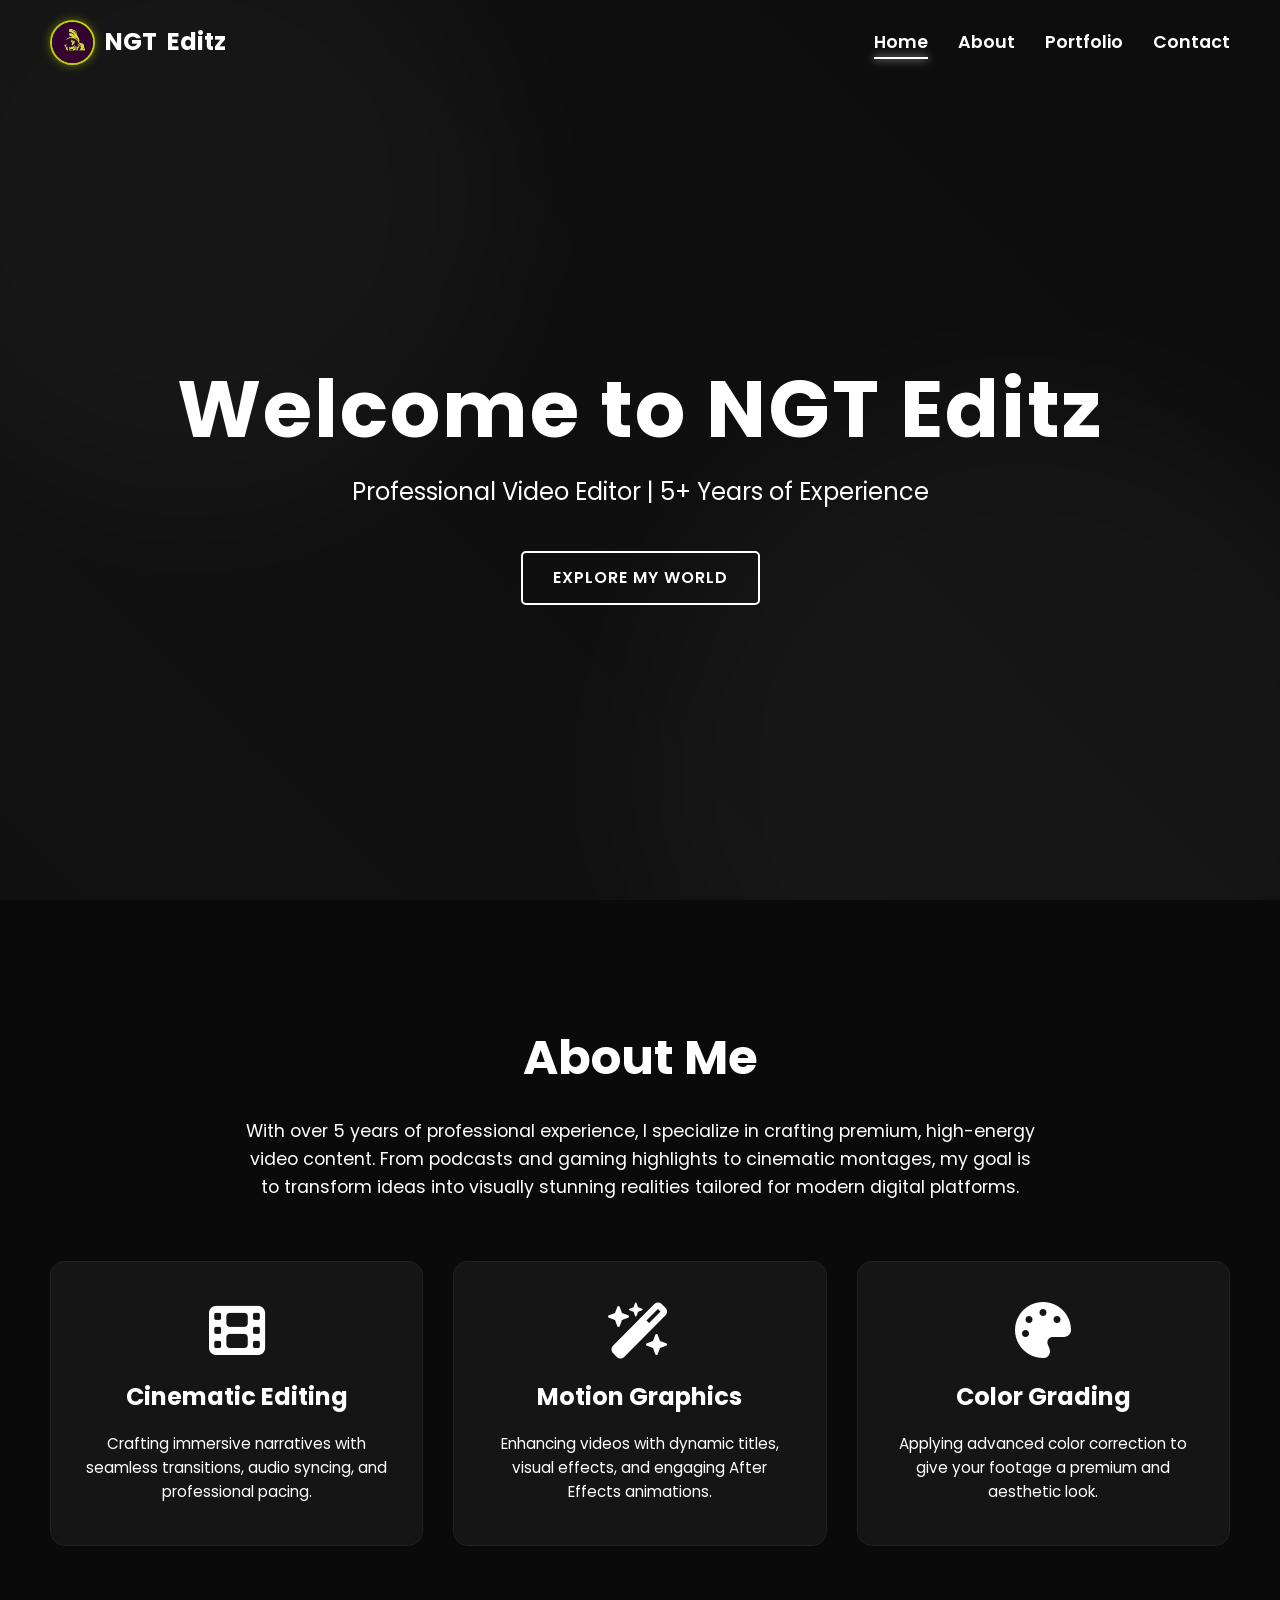
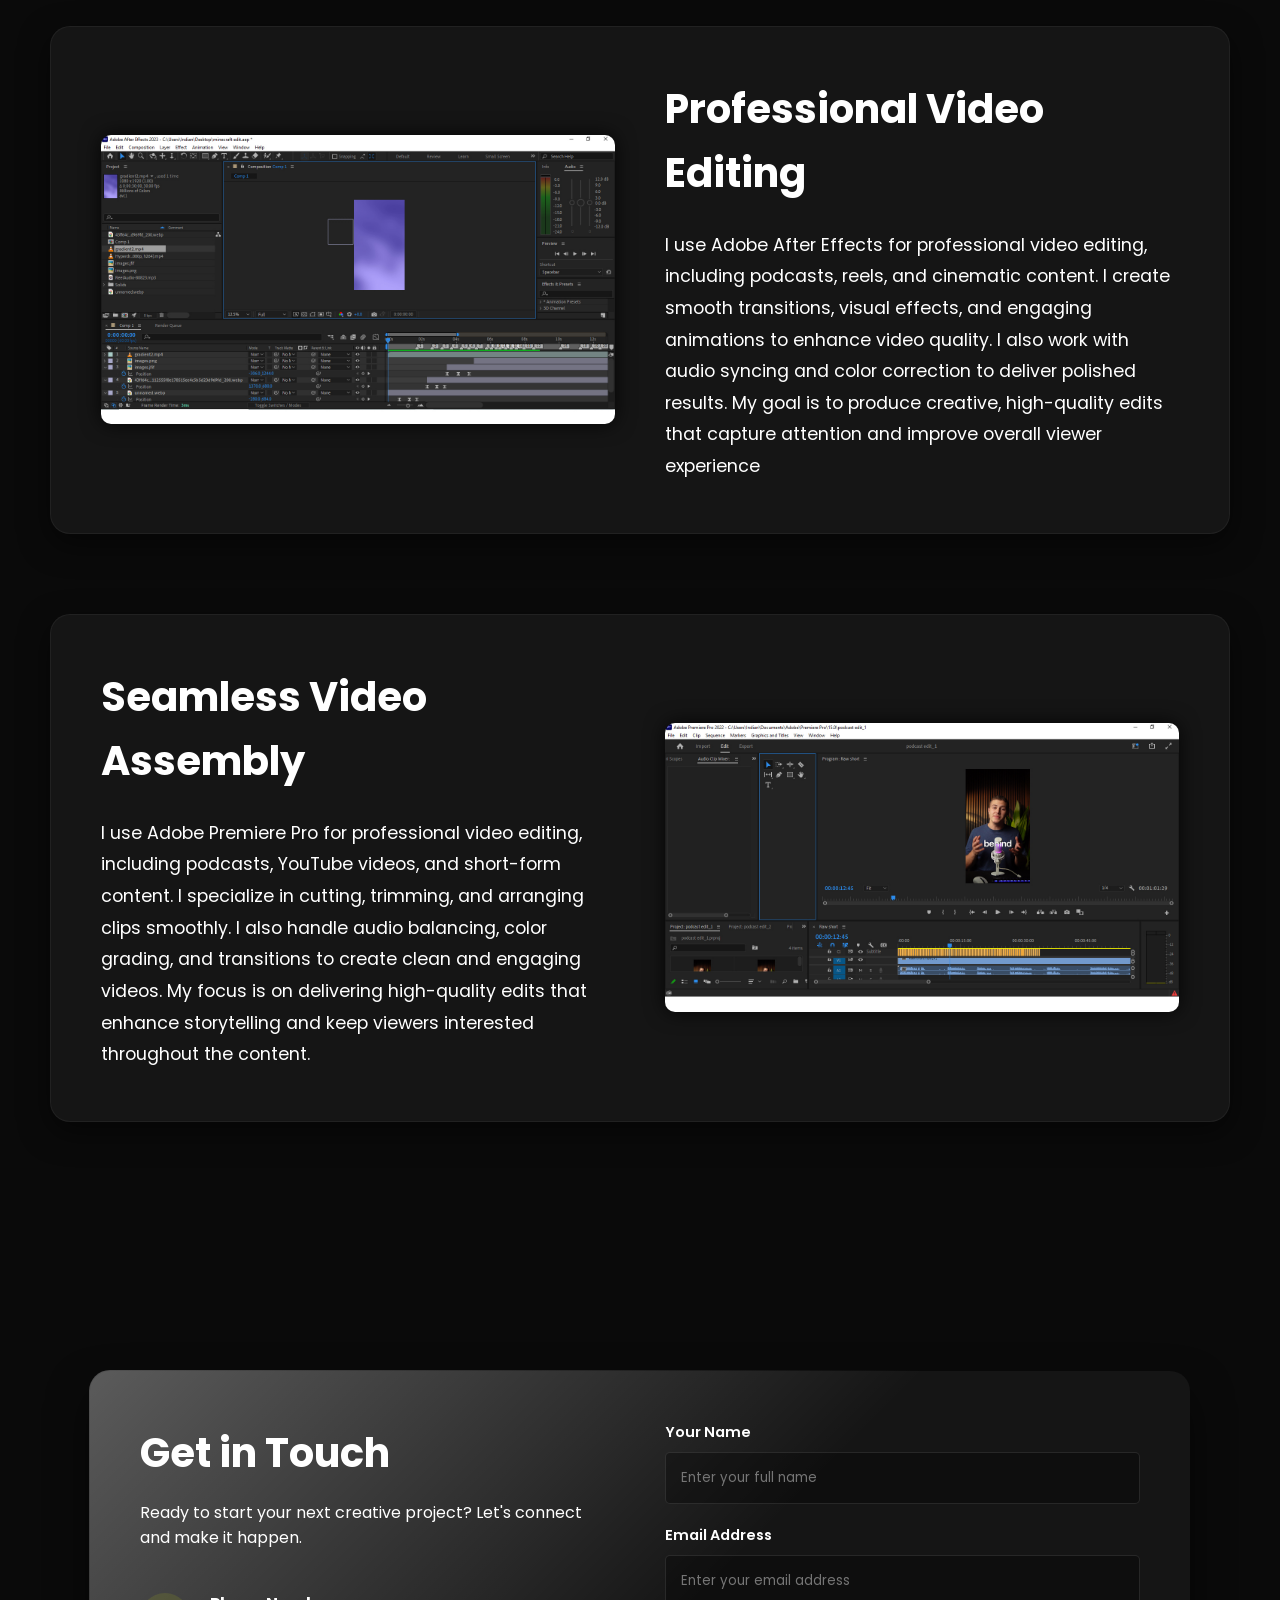
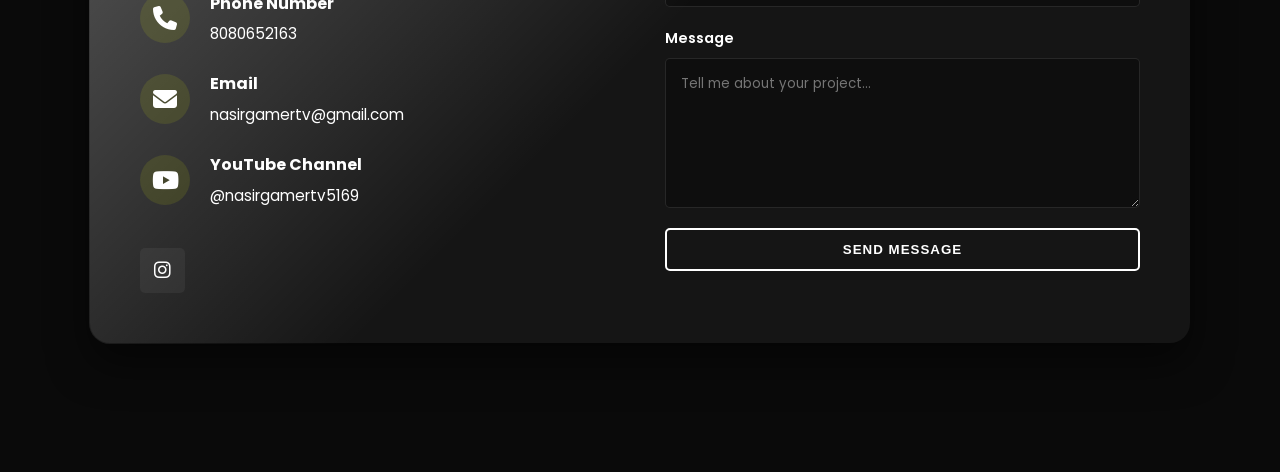
<file: index.html>
<!DOCTYPE html>
<html lang="en">

<head>
  <meta charset="UTF-8">
  <meta name="viewport" content="width=device-width, initial-scale=1.0">
  <title>NGT Editz | Portfolio</title>
  <link rel="icon" type="image/jpeg" href="Nasir Gamer logo.jpg">

  <!-- Font Awesome -->
  <link rel="stylesheet" href="https://cdnjs.cloudflare.com/ajax/libs/font-awesome/6.4.0/css/all.min.css">

  <link rel="stylesheet" href="style.css">
</head>

<body>

  <!-- Abstract Background Graphics -->
  <div class="bg-graphics">
    <div class="circle c1"></div>
    <div class="circle c2"></div>
  </div>

  <!-- Navigation -->
  <nav>
    <a href="#home" class="logo">
      <img src="Nasir Gamer logo.jpg" alt="NASIR GAMER Tv Logo" class="nav-logo">
      NGT <span>Editz</span>
    </a>

    <div class="hamburger">
      <i class="fa-solid fa-bars"></i>
    </div>

    <ul class="nav-links">
      <li><a href="index.html" class="active">Home</a></li>
      <li><a href="about.html">About</a></li>
      <li><a href="portfolio.html">Portfolio</a></li>
      <li><a href="contact.html">Contact</a></li>
    </ul>
  </nav>

  <!-- Hero Section -->
  <section id="home" class="hero reveal">
    <h1>Welcome to <span class="accent-text">NGT Editz</span></h1>
    <p>Professional Video Editor | 5+ Years of Experience</p>
    <a href="#about" class="btn">Explore My World</a>
  </section>

  <!-- About Section -->
  <section id="about" class="about-section">
    <div class="about-intro reveal">
      <h1>About <span class="accent-text">Me</span></h1>
      <p>With over 5 years of professional experience, I specialize in crafting premium, high-energy video content. From podcasts and gaming highlights to cinematic montages, my goal is to transform ideas into visually stunning realities tailored for modern digital platforms.</p>
    </div>

    <div class="skills-container">
      <div class="skill-card reveal">
        <i class="fa-solid fa-film"></i>
        <h3>Cinematic Editing</h3>
        <p>Crafting immersive narratives with seamless transitions, audio syncing, and professional pacing.</p>
      </div>

      <div class="skill-card reveal" style="transition-delay: 0.1s;">
        <i class="fa-solid fa-wand-magic-sparkles"></i>
        <h3>Motion Graphics</h3>
        <p>Enhancing videos with dynamic titles, visual effects, and engaging After Effects animations.</p>
      </div>

      <div class="skill-card reveal" style="transition-delay: 0.2s;">
        <i class="fa-solid fa-palette"></i>
        <h3>Color Grading</h3>
        <p>Applying advanced color correction to give your footage a premium and aesthetic look.</p>
      </div>
    </div>

    <!-- Video Editing Workflow -->
    <div class="workflow-wrapper reveal">
      <div class="workflow-image">
        <!-- Please replace "after-effects.gif" with the actual path to your uploaded GIF/image -->
        <img src="untitled-1-copy.jpg" alt="Adobe After Effects Interface">
      </div>
      <div class="workflow-text">
        <h2>Professional <span class="accent-text">Video Editing</span></h2>
        <p>I use Adobe After Effects for professional video editing, including podcasts, reels, and cinematic content. I
          create smooth transitions, visual effects, and engaging animations to enhance video quality. I also work with
          audio syncing and color correction to deliver polished results. My goal is to produce creative, high-quality
          edits that capture attention and improve overall viewer experience</p>
      </div>
    </div>

    <!-- Premiere Pro Workflow -->
    <div class="workflow-wrapper reverse reveal">
      <div class="workflow-image">
        <!-- Please replace "premiere-pro.jpg" with the actual path to your uploaded Premiere image -->
        <img src="PR.jpg" alt="Adobe Premiere Pro Interface">
      </div>
      <div class="workflow-text">
        <h2>Seamless <span class="accent-text">Video Assembly</span></h2>
        <p>I use Adobe Premiere Pro for professional video editing, including podcasts, YouTube videos, and short-form
          content. I specialize in cutting, trimming, and arranging clips smoothly. I also handle audio balancing, color
          grading, and transitions to create clean and engaging videos. My focus is on delivering high-quality edits
          that enhance storytelling and keep viewers interested throughout the content.</p>
      </div>
    </div>

    <!-- End of Workflows -->
  </section>

  <!-- Contact Section -->
  <section id="contact" class="contact-section">
    <div class="contact-wrapper reveal">

      <div class="contact-info">
        <h1>Get in <span class="accent-text">Touch</span></h1>
        <p>Ready to start your next creative project? Let's connect and make it happen.</p>

        <div class="info-item">
          <div class="info-icon"><i class="fa-solid fa-phone"></i></div>
          <div>
            <h4>Phone Number</h4>
            <p>8080652163</p>
          </div>
        </div>

        <div class="info-item">
          <div class="info-icon"><i class="fa-solid fa-envelope"></i></div>
          <div>
            <h4>Email</h4>
            <a href="mailto:nasirgamertv@gmail.com">nasirgamertv@gmail.com</a>
          </div>
        </div>

        <div class="info-item">
          <div class="info-icon"><i class="fa-brands fa-youtube"></i></div>
          <div>
            <h4>YouTube Channel</h4>
            <a href="https://www.youtube.com/@nasirgamertv5169" target="_blank"
              rel="noopener noreferrer">@nasirgamertv5169</a>
          </div>
        </div>

        <div class="social-links">
          <a href="https://www.instagram.com/ngt_editz/" target="_blank" rel="noopener noreferrer"><i
              class="fa-brands fa-instagram"></i></a>
        </div>
      </div>

      <div class="contact-form">
        <form id="contactForm">
          <div class="form-group">
            <label for="name">Your Name</label>
            <input type="text" id="name" placeholder="Enter your full name" required>
          </div>
          <div class="form-group">
            <label for="email">Email Address</label>
            <input type="email" id="email" placeholder="Enter your email address" required>
          </div>
          <div class="form-group">
            <label for="message">Message</label>
            <textarea id="message" placeholder="Tell me about your project..." required></textarea>
          </div>
          <button type="submit" class="btn">Send Message</button>
        </form>
      </div>

    </div>
  </section>

  <script src="script.js"></script>
</body>

</html>
</file>
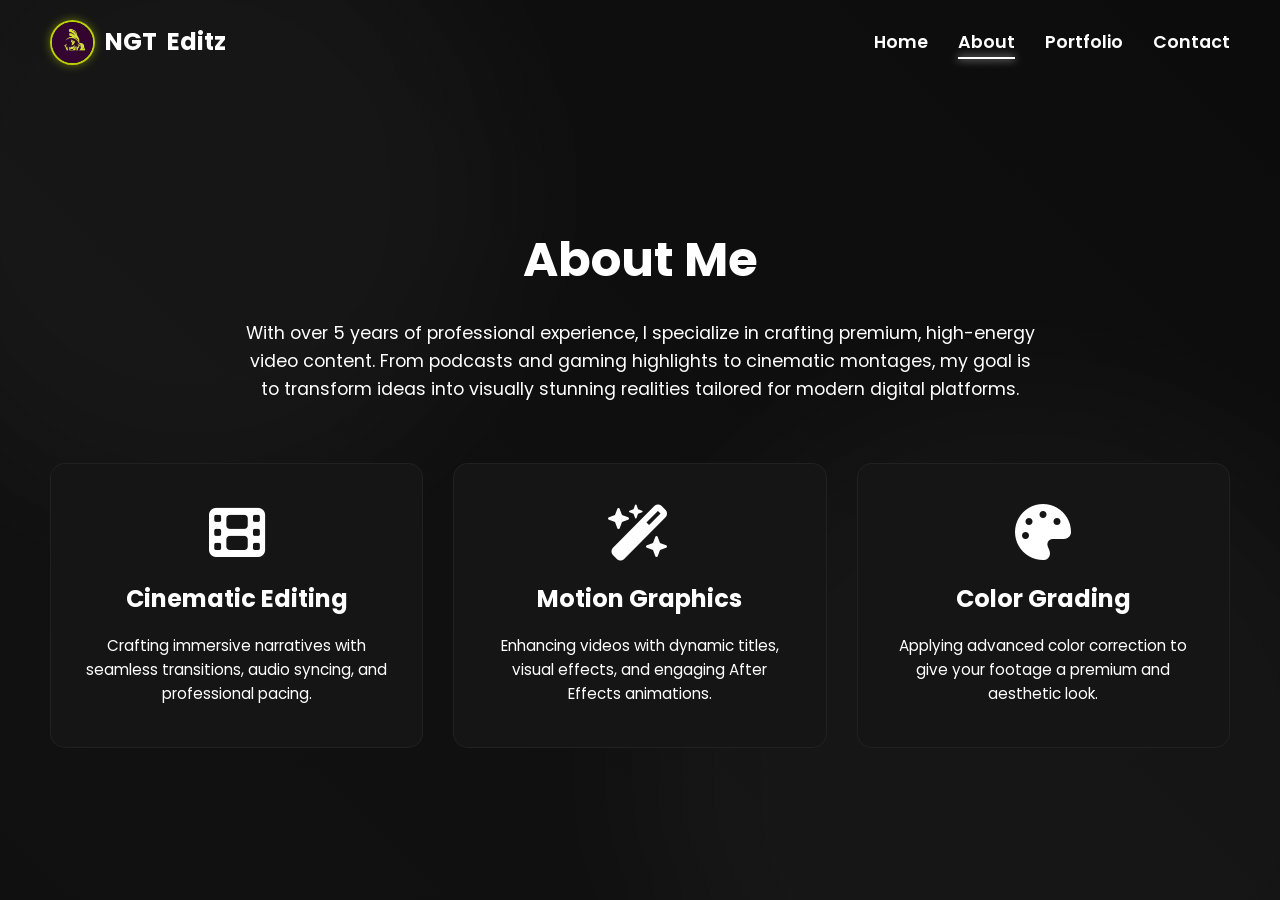
<file: about.html>
<!DOCTYPE html>
<html lang="en">
<head>
  <meta charset="UTF-8">
  <meta name="viewport" content="width=device-width, initial-scale=1.0">
  <title>About | NGT Editz</title>
  <link rel="icon" type="image/jpeg" href="Nasir Gamer logo.jpg">
  
  <link rel="stylesheet" href="https://cdnjs.cloudflare.com/ajax/libs/font-awesome/6.4.0/css/all.min.css">
  <link rel="stylesheet" href="style.css">
</head>
<body>

  <div class="bg-graphics">
    <div class="circle c1"></div>
    <div class="circle c2"></div>
  </div>

  <nav>
    <a href="index.html" class="logo">
      <img src="Nasir Gamer logo.jpg" alt="NASIR GAMER Tv Logo" class="nav-logo">
      NGT <span>Editz</span>
    </a>
    
    <div class="hamburger">
      <i class="fa-solid fa-bars"></i>
    </div>
    
    <ul class="nav-links">
      <li><a href="index.html">Home</a></li>
      <li><a href="about.html" class="active">About</a></li>
      <li><a href="portfolio.html">Portfolio</a></li>
      <li><a href="contact.html">Contact</a></li>
    </ul>
  </nav>

  <section class="about-section">
    <div class="about-intro reveal">
      <h1>About <span class="accent-text">Me</span></h1>
      <p>With over 5 years of professional experience, I specialize in crafting premium, high-energy video content. From podcasts and gaming highlights to cinematic montages, my goal is to transform ideas into visually stunning realities tailored for modern digital platforms.</p>
    </div>

    <div class="skills-container">
      <div class="skill-card reveal">
        <i class="fa-solid fa-film"></i>
        <h3>Cinematic Editing</h3>
        <p>Crafting immersive narratives with seamless transitions, audio syncing, and professional pacing.</p>
      </div>

      <div class="skill-card reveal" style="transition-delay: 0.1s;">
        <i class="fa-solid fa-wand-magic-sparkles"></i>
        <h3>Motion Graphics</h3>
        <p>Enhancing videos with dynamic titles, visual effects, and engaging After Effects animations.</p>
      </div>

      <div class="skill-card reveal" style="transition-delay: 0.2s;">
        <i class="fa-solid fa-palette"></i>
        <h3>Color Grading</h3>
        <p>Applying advanced color correction to give your footage a premium and aesthetic look.</p>
      </div>
    </div>
  </section>

  <script src="script.js"></script>
</body>
</html>
</file>
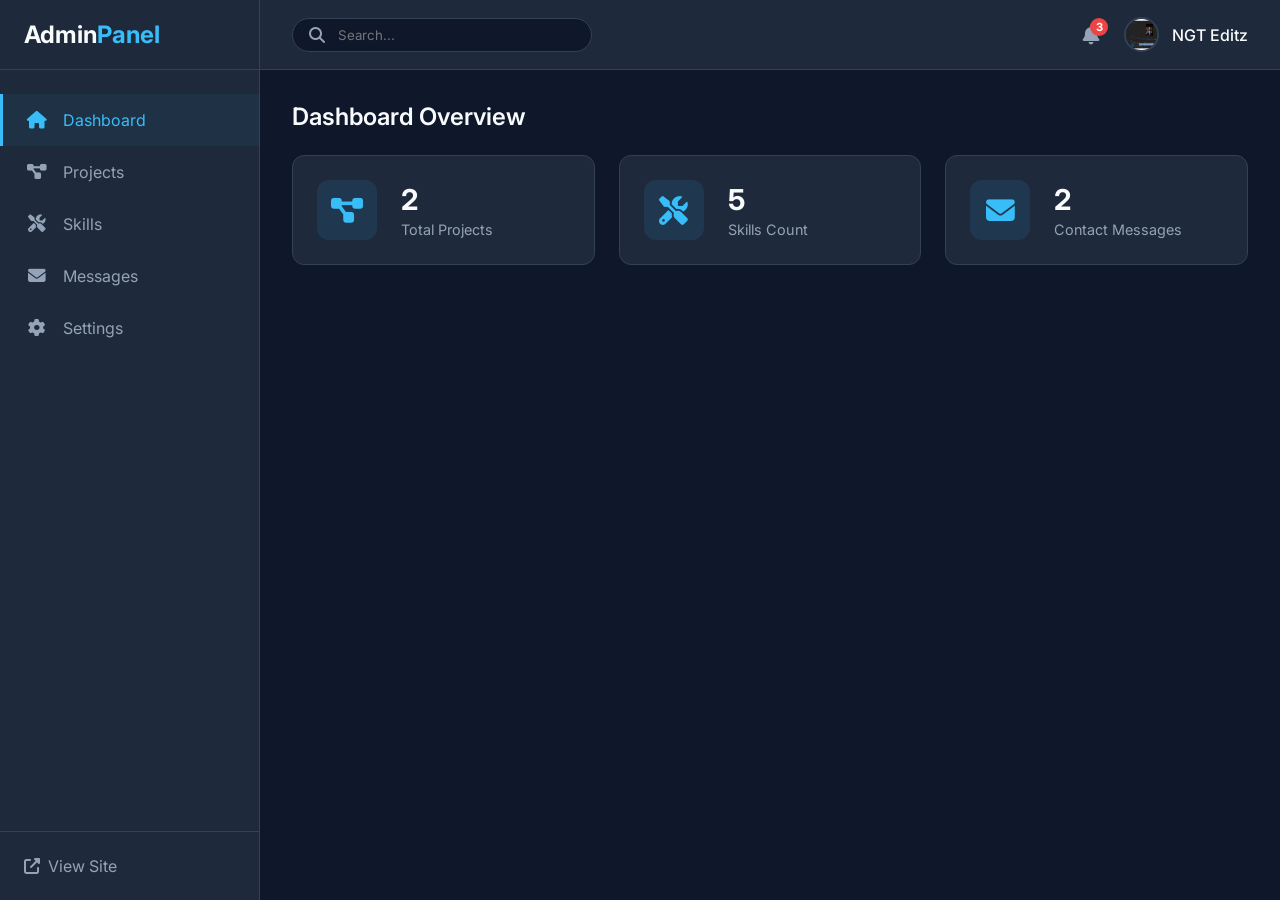
<file: admin.html>
<!DOCTYPE html>
<html lang="en">
<head>
    <meta charset="UTF-8">
    <meta name="viewport" content="width=device-width, initial-scale=1.0">
    <title>Admin Dashboard | Portfolio</title>
    <link rel="icon" type="image/jpeg" href="Nasir Gamer logo.jpg">
    <!-- Google Fonts -->
    <link rel="preconnect" href="https://fonts.googleapis.com">
    <link rel="preconnect" href="https://fonts.gstatic.com" crossorigin>
    <link href="https://fonts.googleapis.com/css2?family=Inter:wght@300;400;500;600;700&display=swap" rel="stylesheet">
    <!-- Font Awesome -->
    <link rel="stylesheet" href="https://cdnjs.cloudflare.com/ajax/libs/font-awesome/6.4.0/css/all.min.css">
    <!-- Custom CSS -->
    <link rel="stylesheet" href="admin.css">
</head>
<body>

    <!-- Sidebar Container -->
    <aside class="sidebar" id="sidebar">
        <div class="sidebar-header">
            <h2>Admin<span class="accent">Panel</span></h2>
            <button id="close-sidebar" class="mobile-toggle"><i class="fas fa-times"></i></button>
        </div>
        <ul class="nav-links">
            <li><a href="#" class="nav-item active" data-target="dashboard-section"><i class="fas fa-home"></i> Dashboard</a></li>
            <li><a href="#" class="nav-item" data-target="projects-section"><i class="fas fa-project-diagram"></i> Projects</a></li>
            <li><a href="#" class="nav-item" data-target="skills-section"><i class="fas fa-tools"></i> Skills</a></li>
            <li><a href="#" class="nav-item" data-target="messages-section"><i class="fas fa-envelope"></i> Messages</a></li>
            <li><a href="#" class="nav-item" data-target="settings-section"><i class="fas fa-cog"></i> Settings</a></li>
        </ul>
        <div class="sidebar-footer">
            <a href="index.html" target="_blank"><i class="fas fa-external-link-alt"></i> View Site</a>
        </div>
    </aside>

    <!-- Main Content Area -->
    <main class="main-content">
        <!-- Top Navbar -->
        <header class="topbar">
            <button id="open-sidebar" class="mobile-toggle"><i class="fas fa-bars"></i></button>
            <div class="topbar-search">
                <i class="fas fa-search"></i>
                <input type="text" placeholder="Search...">
            </div>
            <div class="topbar-actions">
                <div class="notification-icon">
                    <i class="fas fa-bell"></i>
                    <span class="badge">3</span>
                </div>
                <div class="profile-info">
                    <img src="PR.jpg" alt="Profile" id="topbar-profile-img">
                    <span id="topbar-username">NGT Editz</span>
                </div>
            </div>
        </header>

        <!-- Sections Container -->
        <div class="content-container">
            
            <!-- Dashboard Section -->
            <section id="dashboard-section" class="content-section active">
                <h2 class="section-title">Dashboard Overview</h2>
                <div class="cards-grid">
                    <div class="card">
                        <div class="card-icon"><i class="fas fa-project-diagram"></i></div>
                        <div class="card-info">
                            <h3 id="stat-projects">0</h3>
                            <p>Total Projects</p>
                        </div>
                    </div>
                    <div class="card">
                        <div class="card-icon"><i class="fas fa-tools"></i></div>
                        <div class="card-info">
                            <h3 id="stat-skills">0</h3>
                            <p>Skills Count</p>
                        </div>
                    </div>
                    <div class="card">
                        <div class="card-icon"><i class="fas fa-envelope"></i></div>
                        <div class="card-info">
                            <h3 id="stat-messages">0</h3>
                            <p>Contact Messages</p>
                        </div>
                    </div>
                </div>
            </section>

            <!-- Projects Section -->
            <section id="projects-section" class="content-section">
                <h2 class="section-title">Manage Projects</h2>
                <div class="panel">
                    <div class="panel-header">
                        <h3>Add New Project</h3>
                    </div>
                    <form id="project-form" class="admin-form">
                        <input type="hidden" id="project-id">
                        <div class="form-group">
                            <label for="project-title">Project Title</label>
                            <input type="text" id="project-title" required placeholder="e.g. Modern Portfolio">
                        </div>
                        <div class="form-group">
                            <label for="project-link">Project Link</label>
                            <input type="url" id="project-link" required placeholder="https://example.com">
                        </div>
                        <div class="form-group">
                            <label for="project-image">Project Image URL</label>
                            <input type="text" id="project-image" required placeholder="images/project1.jpg">
                        </div>
                        <div class="form-group">
                            <label for="project-desc">Description</label>
                            <textarea id="project-desc" rows="3" required placeholder="Brief description..."></textarea>
                        </div>
                        <button type="submit" class="btn btn-primary" id="project-submit-btn">Add Project</button>
                        <button type="button" class="btn btn-secondary hidden" id="project-cancel-btn">Cancel Edit</button>
                    </form>
                </div>
                
                <div class="panel mt-4">
                    <div class="panel-header">
                        <h3>Existing Projects</h3>
                    </div>
                    <div class="table-responsive">
                        <table class="admin-table">
                            <thead>
                                <tr>
                                    <th>Image</th>
                                    <th>Title</th>
                                    <th>Link</th>
                                    <th>Actions</th>
                                </tr>
                            </thead>
                            <tbody id="projects-table-body">
                                <!-- Populated via JS -->
                            </tbody>
                        </table>
                    </div>
                </div>
            </section>

            <!-- Skills Section -->
            <section id="skills-section" class="content-section">
                <h2 class="section-title">Manage Skills</h2>
                <div class="panel">
                    <div class="panel-header">
                        <h3>Add New Skill</h3>
                    </div>
                    <form id="skill-form" class="admin-form form-inline">
                        <div class="form-group">
                            <input type="text" id="skill-name" required placeholder="e.g. JavaScript">
                        </div>
                        <button type="submit" class="btn btn-primary">Add Skill</button>
                    </form>
                    
                    <div class="skills-container mt-4" id="skills-container">
                        <!-- Populated via JS -->
                    </div>
                </div>
            </section>

            <!-- Messages Section -->
            <section id="messages-section" class="content-section">
                <h2 class="section-title">Contact Messages</h2>
                <div class="panel">
                    <div class="messages-list" id="messages-list">
                        <!-- Populated via JS -->
                    </div>
                </div>
            </section>

            <!-- Settings Section -->
            <section id="settings-section" class="content-section">
                <h2 class="section-title">Dashboard Settings</h2>
                <div class="panel">
                    <form id="settings-form" class="admin-form">
                        <div class="form-group">
                            <label for="settings-username">Display Name</label>
                            <input type="text" id="settings-username" required>
                        </div>
                        <div class="form-group">
                            <label for="settings-profile-img">Profile Image URL</label>
                            <input type="text" id="settings-profile-img" required>
                        </div>
                        <button type="submit" class="btn btn-primary">Save Settings</button>
                    </form>
                </div>
            </section>

        </div>
    </main>

    <script src="admin.js"></script>
</body>
</html>
</file>
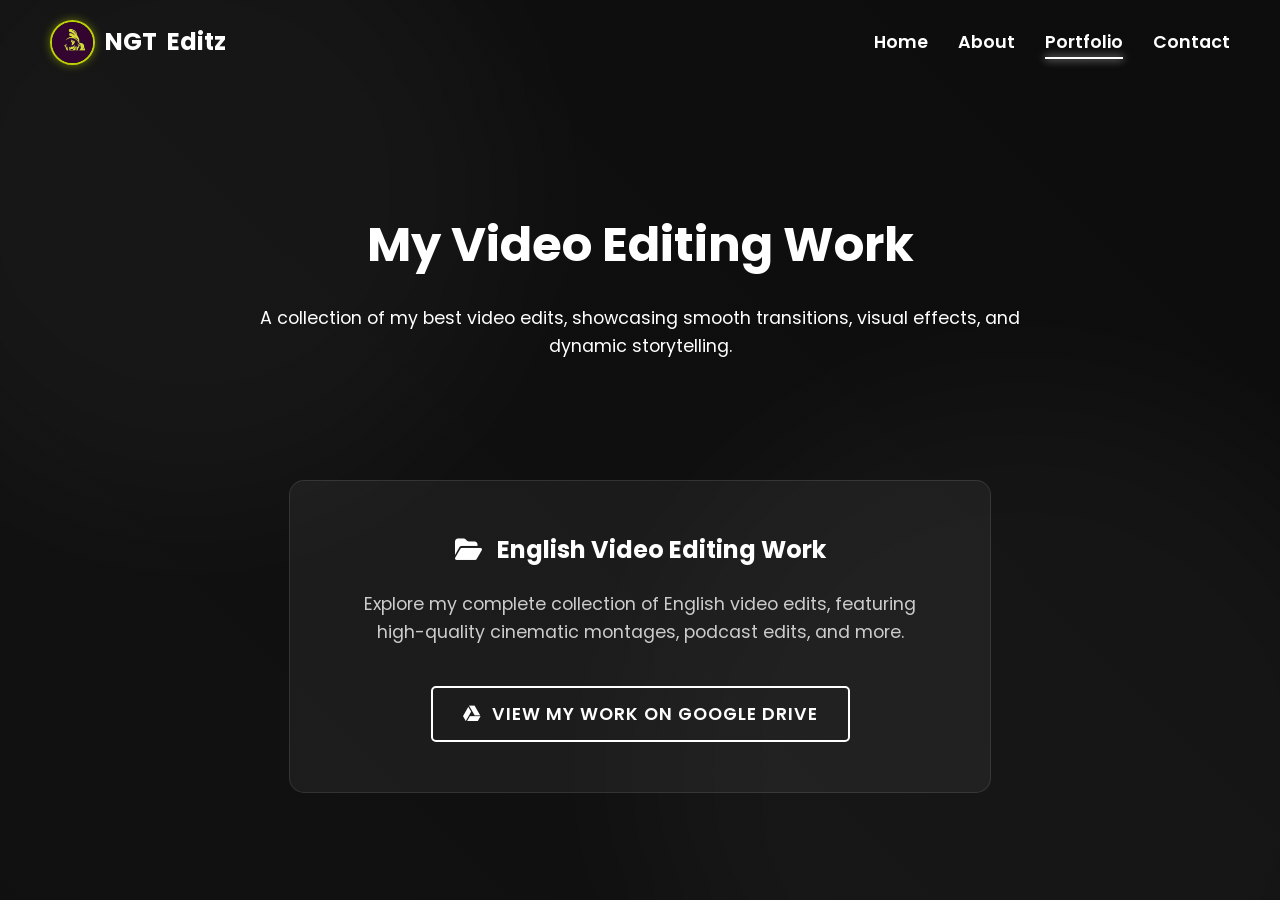
<file: portfolio.html>
<!DOCTYPE html>
<html lang="en">
<head>
  <meta charset="UTF-8">
  <meta name="viewport" content="width=device-width, initial-scale=1.0">
  <title>Video Editing Portfolio | NGT Editz</title>
  <link rel="icon" type="image/jpeg" href="Nasir Gamer logo.jpg">
  
  <link rel="stylesheet" href="https://cdnjs.cloudflare.com/ajax/libs/font-awesome/6.4.0/css/all.min.css">
  <link rel="stylesheet" href="style.css">
</head>
<body>

  <div class="bg-graphics">
    <div class="circle c1"></div>
    <div class="circle c2"></div>
  </div>

  <nav>
    <a href="index.html" class="logo">
      <img src="Nasir Gamer logo.jpg" alt="NASIR GAMER Tv Logo" class="nav-logo">
      NGT <span>Editz</span>
    </a>
    
    <div class="hamburger">
      <i class="fa-solid fa-bars"></i>
    </div>
    
    <ul class="nav-links">
      <li><a href="index.html">Home</a></li>
      <li><a href="about.html">About</a></li>
      <li><a href="portfolio.html" class="active">Portfolio</a></li>
      <li><a href="contact.html">Contact</a></li>
    </ul>
  </nav>

  <section class="portfolio-section" style="padding-top: 150px; min-height: 100vh;">
    <div class="about-intro reveal">
      <h1>My <span class="accent-text">Video Editing</span> Work</h1>
      <p>A collection of my best video edits, showcasing smooth transitions, visual effects, and dynamic storytelling.</p>
    </div>

    <div class="drive-link-section reveal" style="text-align: center; margin-top: 60px; background: rgba(255, 255, 255, 0.05); padding: 50px; border-radius: 15px; border: 1px solid rgba(255, 255, 255, 0.1);">
      <h2><i class="fa-solid fa-folder-open" style="color: var(--accent-color); margin-right: 10px;"></i> English Video Editing Work</h2>
      <p style="margin: 20px auto; max-width: 600px; font-size: 1.1rem; color: #ccc;">Explore my complete collection of English video edits, featuring high-quality cinematic montages, podcast edits, and more.</p>
      <a href="https://drive.google.com/drive/folders/1O9OxGX9GsoAYnm7deRtid5wmkj5xCO4o?usp=drive_link" target="_blank" class="btn" style="display: inline-flex; align-items: center; gap: 10px; margin-top: 20px; font-size: 1.1rem;">
        <i class="fa-brands fa-google-drive"></i> View My Work on Google Drive
      </a>
    </div>
  </section>

  <script src="script.js"></script>
</body>
</html>
</file>
<file: style.css>
@import url('https://fonts.googleapis.com/css2?family=Poppins:wght@300;400;600;700&display=swap');

:root {
  --bg-color: #0a0a0a;
  --bg-color-light: #151515;
  --accent-color: #ffffff;
  --text-main: #ffffff;
  --text-muted: #ffffff;
  --nav-bg: rgba(10, 10, 10, 0.85);
  
  --transition-fast: 0.2s ease;
  --transition-slow: 0.4s ease;
}

* {
  margin: 0;
  padding: 0;
  box-sizing: border-box;
}

html {
  scroll-behavior: smooth;
}

body {
  font-family: 'Poppins', sans-serif;
  background-color: var(--bg-color);
  color: var(--text-main);
  line-height: 1.6;
  overflow-x: hidden;
  position: relative;
}

/* Scrollbar */
::-webkit-scrollbar {
  width: 10px;
}
::-webkit-scrollbar-track {
  background: var(--bg-color);
}
::-webkit-scrollbar-thumb {
  background: var(--bg-color-light);
  border-radius: 5px;
}
::-webkit-scrollbar-thumb:hover {
  background: var(--accent-color);
}

/* Typography Headings */
h1, h2, h3, h4, h5, h6 {
  color: var(--text-main);
  font-weight: 700;
}
.accent-text {
  color: var(--text-main);
}

/* Navbar */
nav {
  position: fixed;
  top: 0;
  width: 100%;
  padding: 20px 50px;
  display: flex;
  justify-content: space-between;
  align-items: center;
  background: transparent;
  z-index: 1000;
  transition: background var(--transition-fast), backdrop-filter var(--transition-fast);
}

nav.scrolled {
  background: var(--nav-bg);
  backdrop-filter: blur(10px);
  border-bottom: 1px solid rgba(255, 255, 255, 0.05);
}

.logo {
  font-size: 1.5rem;
  font-weight: 700;
  text-decoration: none;
  color: var(--text-main);
  display: flex;
  align-items: center;
  gap: 10px;
}
.logo i {
  color: var(--text-main);
  font-size: 1.8rem;
}

.nav-logo {
  width: 45px;
  height: 45px;
  border-radius: 50%;
  object-fit: cover;
  border: 2px solid rgba(230, 255, 0, 0.8);
  box-shadow: 0 0 10px rgba(230, 255, 0, 0.4);
  transition: transform var(--transition-fast), box-shadow var(--transition-fast);
}

.logo:hover .nav-logo {
  transform: scale(1.1);
  box-shadow: 0 0 15px rgba(230, 255, 0, 0.7);
}

.logo span {
  color: var(--accent-color);
}

.nav-links {
  list-style: none;
  display: flex;
  gap: 30px;
}

.nav-links li a {
  text-decoration: none;
  color: var(--text-main);
  font-weight: 600;
  font-size: 1.1rem;
  position: relative;
  transition: color var(--transition-fast);
}

.nav-links li a:hover,
.nav-links li a.active {
  color: var(--accent-color);
}

.nav-links li a::after {
  content: '';
  position: absolute;
  width: 0;
  height: 2px;
  background: var(--accent-color);
  bottom: -5px;
  left: 0;
  transition: width var(--transition-fast);
  box-shadow: 0 0 8px var(--accent-color);
}

.nav-links li a:hover::after,
.nav-links li a.active::after {
  width: 100%;
}

.hamburger {
  display: none;
  cursor: pointer;
  font-size: 1.8rem;
  color: var(--text-main);
}

/* Generic Button */
.btn {
  display: inline-block;
  padding: 12px 30px;
  background: transparent;
  color: var(--text-main);
  border: 2px solid var(--text-main);
  border-radius: 5px;
  font-weight: 600;
  text-transform: uppercase;
  letter-spacing: 1px;
  text-decoration: none;
  transition: all var(--transition-fast);
  cursor: pointer;
  position: relative;
  z-index: 1;
}

.btn:hover {
  background: rgba(255, 255, 255, 0.1);
  color: var(--text-main);
  box-shadow: 0 0 20px rgba(255, 255, 255, 0.2);
}

/* Background animated elements */
.bg-graphics {
  position: fixed;
  top: 0;
  left: 0;
  width: 100%;
  height: 100%;
  z-index: -1;
  pointer-events: none;
  background: linear-gradient(45deg, #050505, #111111, #0a0a0a, #1a1a1a);
  background-size: 400% 400%;
  animation: gradientBG 15s ease infinite;
  overflow: hidden;
}

@keyframes gradientBG {
  0% { background-position: 0% 50%; }
  50% { background-position: 100% 50%; }
  100% { background-position: 0% 50%; }
}

.circle {
  position: absolute;
  background: rgba(255, 255, 255, 0.03);
  border-radius: 50%;
  filter: blur(80px);
}
.circle.c1 {
  width: 50vw;
  height: 50vw;
  top: -10vw;
  left: -10vw;
  animation: floatBG 20s infinite alternate ease-in-out;
}
.circle.c2 {
  width: 60vw;
  height: 60vw;
  bottom: -20vw;
  right: -10vw;
  animation: floatBG 25s infinite alternate-reverse ease-in-out;
}

@keyframes floatBG {
  0% { transform: translate(0, 0) scale(1); }
  100% { transform: translate(10vw, 5vw) scale(1.2); }
}

/* Sections */
section {
  min-height: 100vh;
  padding: 120px 50px 50px 50px;
  display: flex;
  align-items: center;
  justify-content: center;
  flex-direction: column;
}

/* Hero Section */
.hero {
  text-align: center;
}

.hero h1 {
  font-size: 5rem;
  line-height: 1.1;
  margin-bottom: 20px;
  letter-spacing: 2px;
}

.hero p {
  font-size: 1.5rem;
  color: var(--text-muted);
  margin-bottom: 40px;
  max-width: 800px;
}

/* About Page Styles */
.about-intro {
  text-align: center;
  max-width: 800px;
  margin-bottom: 60px;
}
.about-intro h1 {
  font-size: 3rem;
  margin-bottom: 20px;
}
.about-intro p {
  color: var(--text-muted);
  font-size: 1.1rem;
}

.skills-container {
  display: flex;
  gap: 30px;
  justify-content: center;
  flex-wrap: wrap;
  width: 100%;
  max-width: 1200px;
}

.skill-card {
  background: var(--bg-color-light);
  border: 1px solid rgba(255, 255, 255, 0.05);
  padding: 40px 30px;
  border-radius: 15px;
  flex: 1 1 300px;
  text-align: center;
  transition: all var(--transition-slow);
  position: relative;
  overflow: hidden;
}

.skill-card::after {
  content: '';
  position: absolute;
  inset: 0;
  border-radius: 15px;
  padding: 2px;
  background: linear-gradient(45deg, transparent, var(--accent-color), transparent);
  -webkit-mask: linear-gradient(#fff 0 0) content-box, linear-gradient(#fff 0 0);
  mask: linear-gradient(#fff 0 0) content-box, linear-gradient(#fff 0 0);
  -webkit-mask-composite: xor;
  mask-composite: exclude;
  opacity: 0;
  transition: opacity var(--transition-slow);
}

.skill-card:hover {
  transform: translateY(-10px);
  box-shadow: 0 10px 30px rgba(0, 0, 0, 0.8), 0 0 20px rgba(255, 255, 255, 0.1);
}

.skill-card:hover::after {
  opacity: 1;
}

.skill-card i {
  font-size: 3.5rem;
  color: var(--text-main);
  margin-bottom: 20px;
}

.skill-card h3 {
  font-size: 1.5rem;
  margin-bottom: 15px;
}

.skill-card p {
  color: var(--text-muted);
  font-size: 0.95rem;
}

/* Workflow Section Styles */
.workflow-wrapper {
  display: flex;
  align-items: center;
  gap: 50px;
  width: 100%;
  max-width: 1200px;
  margin-top: 80px;
  background: var(--bg-color-light);
  border-radius: 20px;
  padding: 50px;
  border: 1px solid rgba(255, 255, 255, 0.05);
  box-shadow: 0 10px 30px rgba(0, 0, 0, 0.5);
}

.workflow-wrapper.reverse {
  flex-direction: row-reverse;
}

.workflow-image {
  flex: 1;
  border-radius: 10px;
  overflow: hidden;
  box-shadow: 0 0 20px rgba(0,0,0,0.8);
  display: flex;
}

.workflow-image img {
  width: 100%;
  height: auto;
  display: block;
  transition: transform var(--transition-slow);
}

.workflow-image:hover img {
  transform: scale(1.03);
}

.workflow-text {
  flex: 1;
}

.workflow-text h2 {
  font-size: 2.5rem;
  margin-bottom: 25px;
}

.workflow-text p {
  color: var(--text-muted);
  font-size: 1.1rem;
  line-height: 1.8;
}

/* Contact Page Styles */
.contact-wrapper {
  display: flex;
  gap: 50px;
  width: 100%;
  max-width: 1100px;
  background: var(--bg-color-light);
  border-radius: 20px;
  padding: 50px;
  box-shadow: 0 20px 40px rgba(0, 0, 0, 0.5);
  position: relative;
}
.contact-wrapper::before {
  content: '';
  position: absolute;
  top: -1px; left: -1px; right: -1px; bottom: -1px;
  background: linear-gradient(135deg, var(--accent-color) 0%, transparent 50%, transparent 100%);
  border-radius: 21px;
  z-index: -1;
  opacity: 0.3;
}

.contact-info, .contact-form {
  flex: 1;
}

.contact-info h1 {
  font-size: 2.5rem;
  margin-bottom: 15px;
}
.contact-info > p {
  color: var(--text-muted);
  margin-bottom: 40px;
}

.info-item {
  display: flex;
  align-items: center;
  gap: 20px;
  margin-bottom: 25px;
}

.info-icon {
  width: 50px;
  height: 50px;
  background: rgba(230, 255, 0, 0.1);
  border-radius: 50%;
  display: flex;
  align-items: center;
  justify-content: center;
  color: var(--text-main);
  font-size: 1.5rem;
  transition: all var(--transition-fast);
}

.info-item:hover .info-icon {
  background: var(--text-main);
  color: var(--bg-color);
  box-shadow: 0 0 15px rgba(255, 255, 255, 0.5);
}

.info-item h4 {
  font-size: 1rem;
  margin-bottom: 5px;
}

.info-item p, .info-item a {
  color: var(--text-muted);
  text-decoration: none;
  font-size: 0.95rem;
  transition: color var(--transition-fast);
}
.info-item a:hover {
  color: var(--accent-color);
}

.social-links {
  display: flex;
  gap: 15px;
  margin-top: 40px;
}

.social-links a {
  display: inline-flex;
  width: 45px;
  height: 45px;
  background: rgba(255, 255, 255, 0.05);
  border-radius: 5px;
  color: var(--text-main);
  align-items: center;
  justify-content: center;
  font-size: 1.2rem;
  text-decoration: none;
  transition: all var(--transition-fast);
}

.social-links a:hover {
  background: var(--accent-color);
  color: var(--bg-color);
  box-shadow: 0 0 15px rgba(230, 255, 0, 0.5);
  transform: translateY(-5px);
}

/* Form Styling */
.contact-form form {
  display: flex;
  flex-direction: column;
  gap: 20px;
}

.form-group {
  display: flex;
  flex-direction: column;
  gap: 8px;
}

.form-group label {
  font-size: 0.9rem;
  color: var(--text-muted);
  font-weight: 600;
}

.form-group input,
.form-group textarea {
  background: rgba(0, 0, 0, 0.3);
  border: 1px solid rgba(255, 255, 255, 0.1);
  padding: 15px;
  border-radius: 5px;
  color: var(--text-main);
  font-family: inherit;
  transition: all var(--transition-fast);
}

.form-group input:focus,
.form-group textarea:focus {
  outline: none;
  border-color: var(--accent-color);
  box-shadow: 0 0 10px rgba(230, 255, 0, 0.2);
}

.form-group textarea {
  resize: vertical;
  min-height: 150px;
}

/* Portfolio Video Grid */
.portfolio-grid {
  display: flex;
  gap: 30px;
  justify-content: center;
  flex-wrap: wrap;
  width: 100%;
  max-width: 1200px;
}

.portfolio-item {
  background: var(--bg-color-light);
  border: 1px solid rgba(255, 255, 255, 0.05);
  border-radius: 15px;
  flex: 1 1 250px;
  max-width: 280px;
  overflow: hidden;
  transition: all var(--transition-slow);
}

.portfolio-item:hover {
  transform: translateY(-10px);
  box-shadow: 0 10px 30px rgba(0, 0, 0, 0.8), 0 0 20px rgba(255, 255, 255, 0.1);
}

.portfolio-item video {
  width: 100%;
  aspect-ratio: 9 / 16;
  object-fit: cover;
  border-bottom: 2px solid var(--accent-color);
  background: #000;
}

.portfolio-info {
  padding: 25px 20px;
  text-align: center;
}

.portfolio-info h3 {
  font-size: 1.5rem;
  margin-bottom: 10px;
}

.portfolio-info p {
  color: var(--text-muted);
  font-size: 0.95rem;
}

/* Animations Reveal */
.reveal {
  opacity: 0;
  transform: translateY(40px);
  transition: opacity 0.8s ease, transform 0.8s ease;
}

.reveal.active {
  opacity: 1;
  transform: translateY(0);
}

/* Responsive */
@media screen and (max-width: 900px) {
  .contact-wrapper,
  .workflow-wrapper,
  .workflow-wrapper.reverse {
    flex-direction: column;
  }
}

@media screen and (max-width: 768px) {
  .hero h1 {
    font-size: 3rem;
  }
  .hero p {
    font-size: 1.1rem;
  }
  
  .hamburger {
    display: block;
  }
  
  .nav-links {
    position: fixed;
    top: 0;
    right: -100%;
    width: 250px;
    height: 100vh;
    background: var(--bg-color-light);
    flex-direction: column;
    justify-content: center;
    align-items: center;
    transition: right 0.3s ease;
    box-shadow: -5px 0 20px rgba(0,0,0,0.5);
  }
  
  .nav-links.active {
    right: 0;
  }
  section {
    padding: 100px 20px 40px 20px;
  }
}
</file>
<file: admin.css>
/* Color Variables & Reset */
:root {
    --bg-dark: #0f172a;
    --bg-card: #1e293b;
    --bg-hover: #334155;
    --accent: #38bdf8;
    --text-main: #f8fafc;
    --text-muted: #94a3b8;
    --border-color: #334155;
    --danger: #ef4444;
    --success: #22c55e;
    --transition: all 0.3s ease;
}

* {
    margin: 0;
    padding: 0;
    box-sizing: border-box;
    font-family: 'Inter', sans-serif;
}

body {
    background-color: var(--bg-dark);
    color: var(--text-main);
    display: flex;
    min-height: 100vh;
    overflow-x: hidden;
}

/* Typography & Utils */
a { text-decoration: none; color: inherit; }
ul { list-style: none; }
button { cursor: pointer; border: none; outline: none; background: none; font-family: inherit; }
.hidden { display: none !important; }
.mt-4 { margin-top: 1.5rem; }
.accent { color: var(--accent); }

/* Buttons */
.btn {
    padding: 0.6rem 1.2rem;
    border-radius: 6px;
    font-weight: 500;
    transition: var(--transition);
    display: inline-flex;
    align-items: center;
    gap: 0.5rem;
}
.btn-primary {
    background-color: var(--accent);
    color: #000;
}
.btn-primary:hover {
    background-color: #0ea5e9;
    transform: translateY(-2px);
}
.btn-secondary {
    background-color: var(--bg-hover);
    color: var(--text-main);
}
.btn-secondary:hover {
    background-color: #475569;
}
.btn-danger {
    background-color: rgba(239, 68, 68, 0.1);
    color: var(--danger);
}
.btn-danger:hover {
    background-color: var(--danger);
    color: #fff;
}
.btn-sm {
    padding: 0.4rem 0.8rem;
    font-size: 0.875rem;
}

/* Sidebar */
.sidebar {
    width: 260px;
    background-color: var(--bg-card);
    border-right: 1px solid var(--border-color);
    display: flex;
    flex-direction: column;
    position: fixed;
    height: 100vh;
    z-index: 100;
    transition: transform 0.3s ease;
}
.sidebar-header {
    height: 70px;
    display: flex;
    align-items: center;
    justify-content: space-between;
    padding: 0 1.5rem;
    border-bottom: 1px solid var(--border-color);
}
.mobile-toggle {
    color: var(--text-main);
    font-size: 1.2rem;
    display: none;
}
.nav-links {
    flex: 1;
    padding: 1.5rem 0;
}
.nav-item {
    display: flex;
    align-items: center;
    padding: 1rem 1.5rem;
    color: var(--text-muted);
    transition: var(--transition);
    gap: 1rem;
    border-left: 3px solid transparent;
}
.nav-item i {
    width: 20px;
    text-align: center;
    font-size: 1.1rem;
}
.nav-item:hover, .nav-item.active {
    color: var(--accent);
    background-color: rgba(56, 189, 248, 0.05);
}
.nav-item.active {
    border-left-color: var(--accent);
}
.sidebar-footer {
    padding: 1.5rem;
    border-top: 1px solid var(--border-color);
}
.sidebar-footer a {
    color: var(--text-muted);
    display: flex;
    align-items: center;
    gap: 0.5rem;
    transition: var(--transition);
}
.sidebar-footer a:hover {
    color: var(--accent);
}

/* Main Content */
.main-content {
    flex: 1;
    margin-left: 260px;
    display: flex;
    flex-direction: column;
    min-height: 100vh;
}

/* Topbar */
.topbar {
    height: 70px;
    background-color: var(--bg-card);
    border-bottom: 1px solid var(--border-color);
    display: flex;
    align-items: center;
    justify-content: space-between;
    padding: 0 2rem;
    position: sticky;
    top: 0;
    z-index: 90;
}
.topbar-search {
    display: flex;
    align-items: center;
    background-color: var(--bg-dark);
    padding: 0.5rem 1rem;
    border-radius: 20px;
    width: 300px;
    border: 1px solid var(--border-color);
}
.topbar-search i {
    color: var(--text-muted);
    margin-right: 0.8rem;
}
.topbar-search input {
    background: transparent;
    border: none;
    color: var(--text-main);
    outline: none;
    width: 100%;
}
.topbar-actions {
    display: flex;
    align-items: center;
    gap: 1.5rem;
}
.notification-icon {
    position: relative;
    cursor: pointer;
    color: var(--text-muted);
    font-size: 1.2rem;
    transition: var(--transition);
}
.notification-icon:hover { color: var(--accent); }
.badge {
    position: absolute;
    top: -5px;
    right: -8px;
    background-color: var(--danger);
    color: #fff;
    font-size: 0.7rem;
    font-weight: 700;
    min-width: 18px;
    height: 18px;
    border-radius: 50%;
    display: flex;
    align-items: center;
    justify-content: center;
}
.profile-info {
    display: flex;
    align-items: center;
    gap: 0.8rem;
    cursor: pointer;
}
.profile-info img {
    width: 35px;
    height: 35px;
    border-radius: 50%;
    object-fit: cover;
    border: 2px solid var(--border-color);
}
.profile-info span {
    font-weight: 500;
}

/* Content Container */
.content-container {
    padding: 2rem;
    flex: 1;
}
.section-title {
    font-size: 1.5rem;
    margin-bottom: 1.5rem;
    font-weight: 600;
}
.content-section {
    display: none;
    animation: fadeIn 0.4s ease;
}
.content-section.active {
    display: block;
}

@keyframes fadeIn {
    from { opacity: 0; transform: translateY(10px); }
    to { opacity: 1; transform: translateY(0); }
}

/* Dashboard Cards */
.cards-grid {
    display: grid;
    grid-template-columns: repeat(auto-fit, minmax(250px, 1fr));
    gap: 1.5rem;
}
.card {
    background-color: var(--bg-card);
    padding: 1.5rem;
    border-radius: 12px;
    border: 1px solid var(--border-color);
    display: flex;
    align-items: center;
    gap: 1.5rem;
    transition: var(--transition);
}
.card:hover {
    transform: translateY(-5px);
    box-shadow: 0 10px 25px -5px rgba(0,0,0,0.3);
    border-color: rgba(56, 189, 248, 0.3);
}
.card-icon {
    width: 60px;
    height: 60px;
    border-radius: 12px;
    background-color: rgba(56, 189, 248, 0.1);
    color: var(--accent);
    display: flex;
    align-items: center;
    justify-content: center;
    font-size: 1.8rem;
}
.card-info h3 {
    font-size: 1.8rem;
    margin-bottom: 0.3rem;
}
.card-info p {
    color: var(--text-muted);
    font-size: 0.9rem;
}

/* Panels & Forms */
.panel {
    background-color: var(--bg-card);
    border-radius: 12px;
    border: 1px solid var(--border-color);
    padding: 1.5rem;
}
.panel-header {
    margin-bottom: 1.5rem;
    padding-bottom: 1rem;
    border-bottom: 1px solid var(--border-color);
}
.admin-form .form-group {
    margin-bottom: 1.2rem;
}
.admin-form label {
    display: block;
    margin-bottom: 0.5rem;
    color: var(--text-muted);
    font-size: 0.9rem;
}
.admin-form input, .admin-form textarea {
    width: 100%;
    padding: 0.8rem 1rem;
    background-color: var(--bg-dark);
    border: 1px solid var(--border-color);
    border-radius: 6px;
    color: var(--text-main);
    transition: var(--transition);
}
.admin-form input:focus, .admin-form textarea:focus {
    border-color: var(--accent);
    box-shadow: 0 0 0 2px rgba(56, 189, 248, 0.1);
}
.form-inline {
    display: flex;
    gap: 1rem;
    align-items: flex-end;
}
.form-inline .form-group {
    margin-bottom: 0;
    flex: 1;
}

/* Tables */
.table-responsive {
    overflow-x: auto;
}
.admin-table {
    width: 100%;
    border-collapse: collapse;
}
.admin-table th, .admin-table td {
    padding: 1rem;
    text-align: left;
    border-bottom: 1px solid var(--border-color);
}
.admin-table th {
    color: var(--text-muted);
    font-weight: 500;
    font-size: 0.9rem;
    text-transform: uppercase;
    letter-spacing: 0.5px;
}
.admin-table tbody tr {
    transition: var(--transition);
}
.admin-table tbody tr:hover {
    background-color: rgba(255, 255, 255, 0.02);
}
.admin-table img {
    width: 50px;
    height: 50px;
    border-radius: 6px;
    object-fit: cover;
}

/* Skills Tags */
.skills-container {
    display: flex;
    flex-wrap: wrap;
    gap: 0.8rem;
}
.skill-tag {
    background-color: rgba(56, 189, 248, 0.1);
    color: var(--accent);
    padding: 0.5rem 1rem;
    border-radius: 20px;
    font-size: 0.9rem;
    display: flex;
    align-items: center;
    gap: 0.5rem;
    border: 1px solid rgba(56, 189, 248, 0.2);
}
.skill-tag button {
    color: var(--accent);
    opacity: 0.7;
    transition: var(--transition);
}
.skill-tag button:hover {
    opacity: 1;
    color: var(--danger);
}

/* Messages */
.message-item {
    padding: 1.2rem;
    border: 1px solid var(--border-color);
    border-radius: 8px;
    margin-bottom: 1rem;
    transition: var(--transition);
}
.message-item:hover {
    border-color: rgba(56, 189, 248, 0.3);
}
.message-header {
    display: flex;
    justify-content: space-between;
    margin-bottom: 0.8rem;
    align-items: center;
}
.message-author {
    font-weight: 600;
    display: flex;
    align-items: center;
    gap: 0.5rem;
}
.message-author a {
    color: var(--text-muted);
    font-size: 0.85rem;
    font-weight: 400;
}
.message-date {
    font-size: 0.85rem;
    color: var(--text-muted);
}
.message-body {
    color: var(--text-main);
    line-height: 1.6;
    font-size: 0.95rem;
}
.empty-state {
    text-align: center;
    padding: 2rem;
    color: var(--text-muted);
}

/* Responsive constraints */
@media (max-width: 992px) {
    .sidebar { transform: translateX(-100%); }
    .sidebar.open { transform: translateX(0); }
    .main-content { margin-left: 0; }
    .topbar .mobile-toggle { display: block; margin-right: 1rem; }
    .sidebar .mobile-toggle { display: block; }
}
@media (max-width: 768px) {
    .cards-grid { grid-template-columns: 1fr; }
    .topbar-search { display: none; }
    .form-inline { flex-direction: column; align-items: stretch; }
}
</file>
